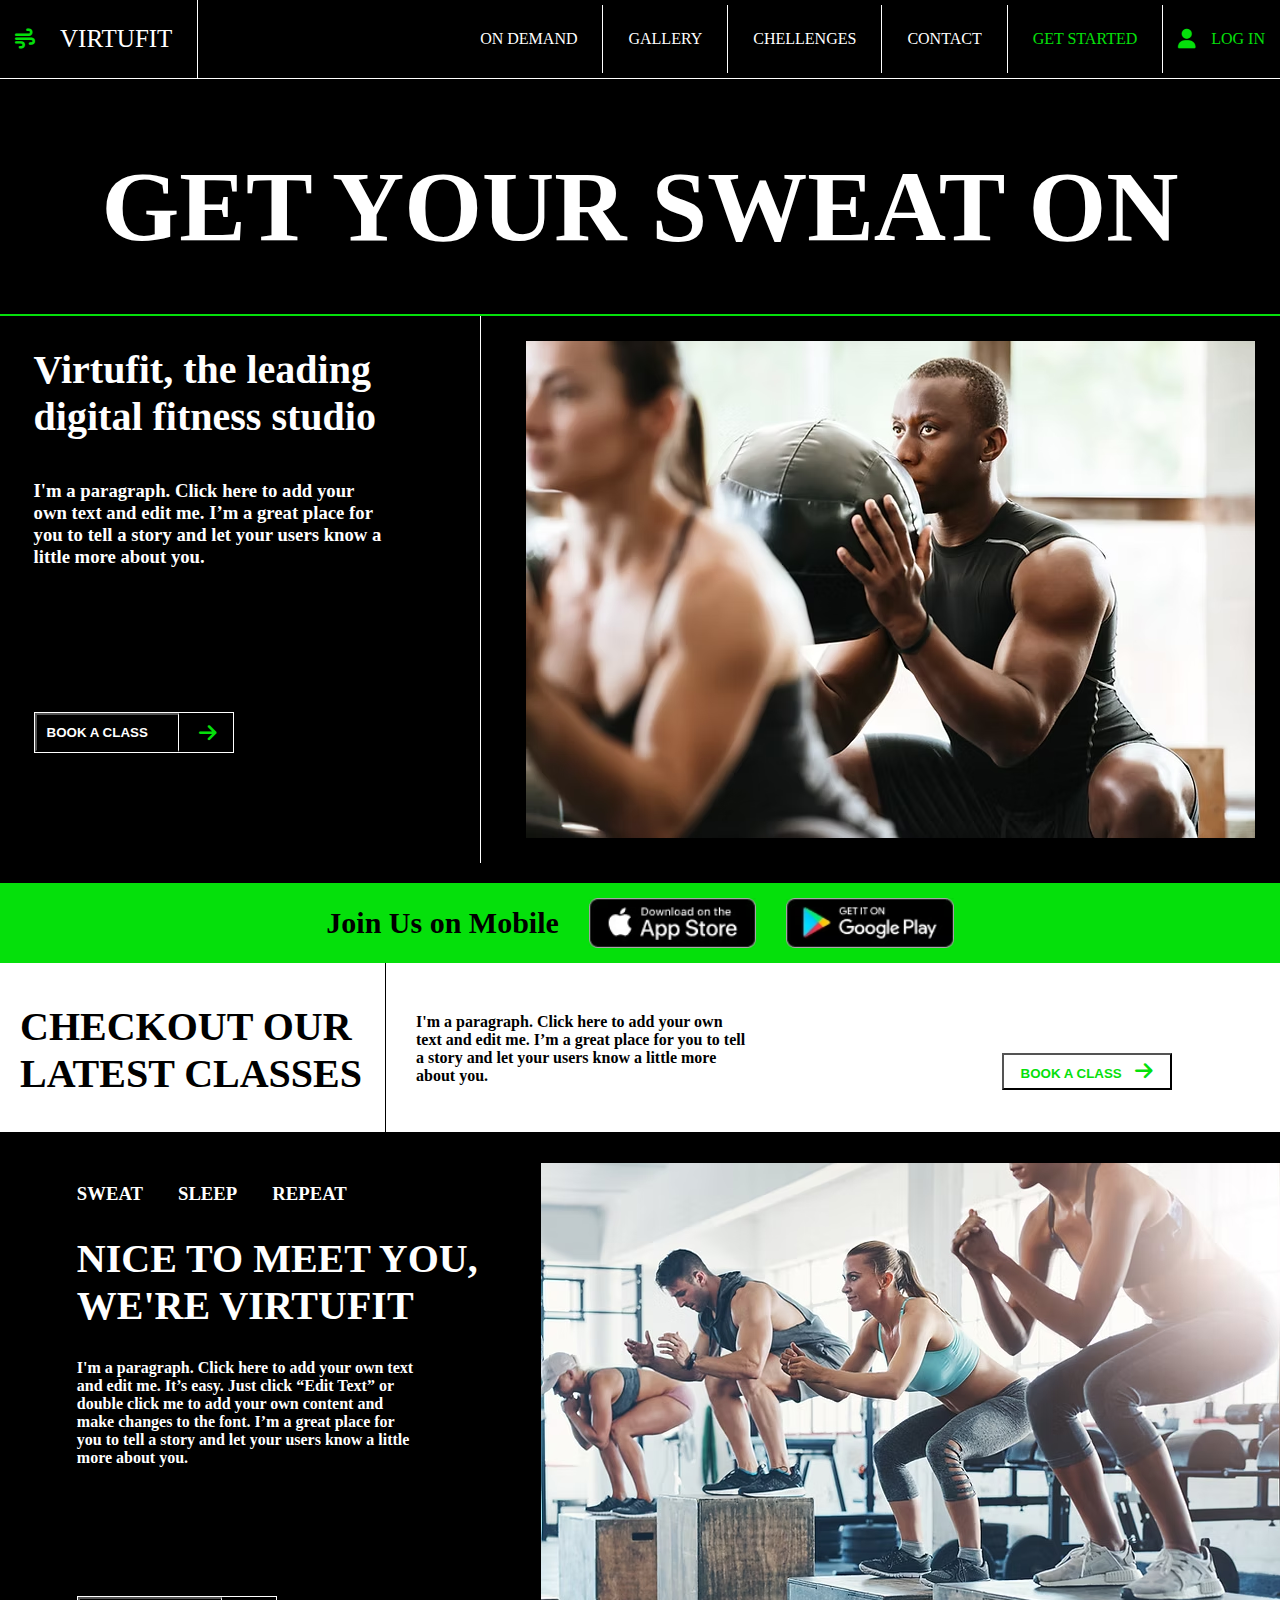
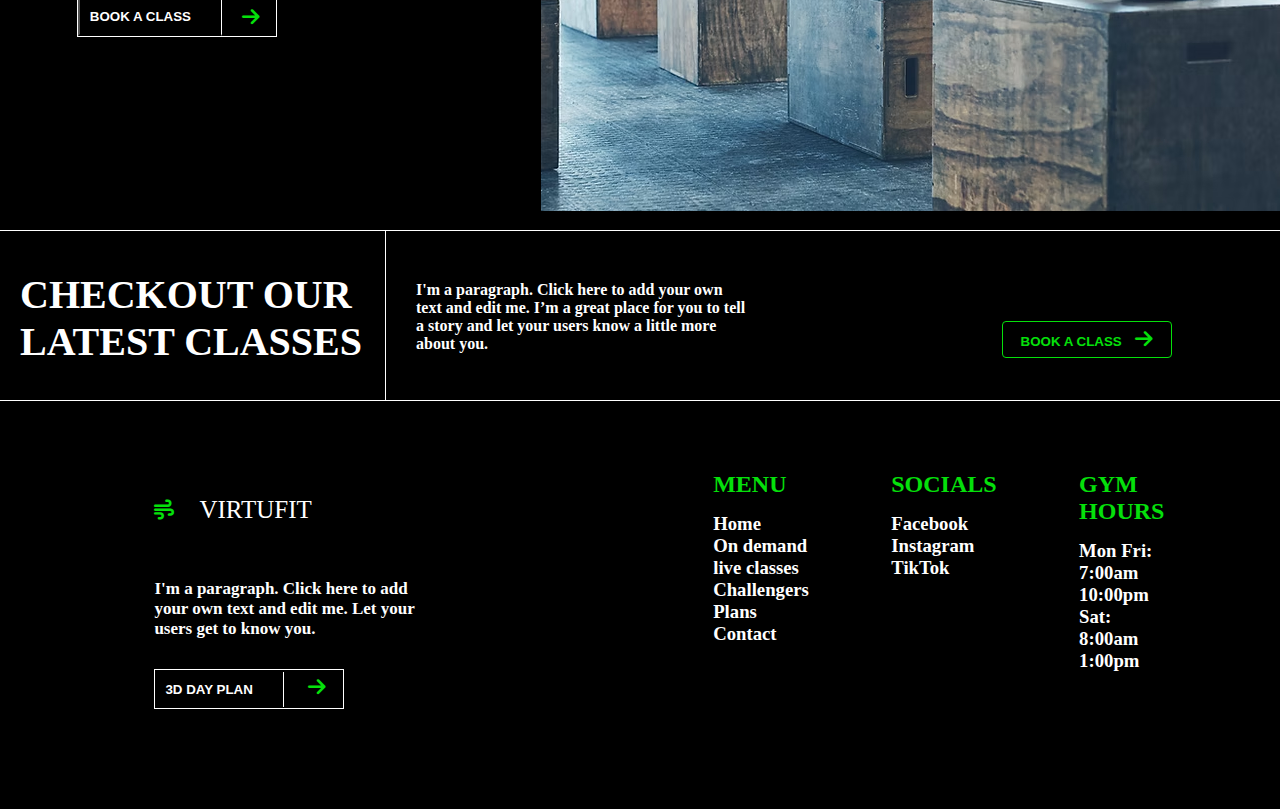
<file: index.html>
<!DOCTYPE html>
<html lang="en">
<head>
    <meta charset="UTF-8">
    <meta name="viewport" content="width=device-width, initial-scale=1.0">
    <title>Document</title>
    <link rel="stylesheet" href="./style.css">
    <link rel="stylesheet" href="https://cdnjs.cloudflare.com/ajax/libs/font-awesome/6.7.2/css/all.min.css">
    <link rel="stylesheet" href="./responsive.css">
</head>
<body>
    <header>
        <nav>
            <ul>
                <i class="fa-solid fa-wind"></i>
                <li><a href="" style="font-size: 25px;">VIRTUFIT</a></li>
            </ul>

            <div style="display: flex; flex-wrap: wrap;" id="uld">
                <ul id="ul">
                    <li><a href="">ON DEMAND</a></li>
                    <li><a href="./galery.html">GALLERY</a></li>
                    <li><a href="./challenges.html">CHELLENGES</a></li>
                </ul>
                <ul>
                    <li><a href="./contact.html">CONTACT</a></li>
                    <li><a href="./getstarted.html" style="color: #05E00B;" id="hv" >GET STARTED</a></li>
                    <div class="navd">
                        <i class="fa-solid fa-user"></i>
                        <a href="./newlogin.html" style="color: #05E00B;" id="hv">LOG IN</a>
                    </div>
                </ul>
             </div>
        </nav>
    </header>


    <header class="header-abc123">
        <div class="barlogo">
            <i class="fa-solid fa-wind"></i>
            <li><a href="" style="font-size: 25px;">VIRTUFIT</a></li>
        </div>

        <div class="burger-icon-xyz456" onclick="toggleNav()">
            <div class="burger-line-111"></div>
            <div class="burger-line-222"></div>
            <div class="burger-line-333"></div>
        </div>
        <nav id="nav-menu" class="nav-container-789">
            <ul class="nav-items-456">
                <li class="nav-element-321"><a href="./index.html">ON DEMAND</a></li>
                <li class="nav-element-654"><a href="./galery.html">GALLERY</a></li>
                <li class="nav-element-987"><a href="./challenges.html">CHELLENGES</a></li>
                <li class="nav-element-123"><a href="./contact.html">CONTACT</a></li>
                <li class="nav-element-852"><a href="./getstarted.html">GET STARTED</a></li>
                <li class="nav-element-852"><a href="./newlogin.html">LOG IN</a></li>
            </ul>
        </nav>
    </header>
    <h1 class="h1">GET YOUR SWEAT ON </h1>

    <section class="sec1">
        <div class="sec1d">
            <h2 class="sec1h2">              
                 Virtufit, the leading digital fitness studio
            </h2>
            <h3 class="sec1h3">
                I'm a paragraph. Click here to add your own text and edit me. I’m a great place for you to tell a story and let your users know a little more about you.
            </h3>

          <div class="btdiv" id="bth">
            <button class="bt">
                BOOK A CLASS
            </button>
            <i class="fa-solid fa-arrow-right"></i>
          </div>

        </div>
           <img src="./img/c837a6_84bb754817f54848a017b3ba91100462~mv2.avif" alt="" class="sec1img">
        <div>
     </div>
     
    </section>
   
     <div class="ragac">
        <h4 style="color: black; font-size: 30px;" class="mm">
            Join Us on Mobile
        </h4>
        <img src="./img/apple.avif" alt="photo" class="app">
        <img src="./img/Google.avif" alt="photo" class="app">
    </div>

    <section class="sec2">
        <div class="h3div">
            <h3 class="sec2h3">
                
                CHECKOUT OUR
                LATEST CLASSES

            </h3>
        </div>
    
        <h4 class="sec2h4">
            I'm a paragraph. Click here to add your own text and edit me. I’m a great place for you to tell a story and let your users know a little more about you.

        </h4>

        <div class="btdiv2">
            <button class="bt2">
                BOOK A CLASS
                <i class="fa-solid fa-arrow-right" id="itag" id></i>
            </button>
        </div>  
    </section> 



    <section class="sec3">
        <div class="sec3d1">

            <div class="s3d1">
                <h3 class="h9">SWEAT</h3>
                <h3 class="h9">SLEEP</h3>
                <div>
                    <h3 class="h9">REPEAT</h3>
                    
                    
                </div>
            </div>

            <h2 class="h8">NICE TO MEET YOU, WE'RE VIRTUFIT</h2>
            <h3 class="h7">I'm a paragraph. Click here to add your own text and edit me. It’s easy. Just click “Edit Text” or double click me to add your own content and make changes to the font. I’m a great place for you to tell a story and let your users know a little more about you.</h3>

            <div class="btdiv" style="margin-left: 0;"   id="bth">
                <button class="bt"> 
                    BOOK A CLASS
                </button>
                <i class="fa-solid fa-arrow-right"></i>
              </div>


        </div>


        <div class="sec3img">
            <img src="./img/c837a6_a94ab8143ba24ec7aab88c7754613521~mv2.avif" alt="photo" style="height: 655px;margin-top: 30px; width: 100%; height: auto;" >
        </div>
        

    </section>  


    <section class="sec2" style="background-color: black; border-bottom: 1px solid white;" >
        <div class="h3div" style="border-right: 1px solid white;" >
            <h3 class="sec2h3" id="wht">
                
                CHECKOUT OUR
                LATEST CLASSES

            </h3>
        </div>
           
        <h4 class="sec2h4" id="wht" >
            I'm a paragraph. Click here to add your own text and edit me. I’m a great place for you to tell a story and let your users know a little more about you.

        </h4>

        <div class="btdiv2" >
            <button class="bt2" style="border: #05E00B 1px solid; border-radius: 4px; background-color: black;" id="gg">
                BOOK A CLASS
                <i class="fa-solid fa-arrow-right" id="itag" id></i>
            </button>
        </div>  
    </section>  




    <footer>
        <div class="footdiv1"> 
            <ul>
                <i class="fa-solid fa-wind"></i>
                <li style="border: none;"><a href="" style="font-size: 25px;">VIRTUFIT</a></li>
            </ul>    

            <h4 style="font-size: 17px;color: white;">I'm a paragraph. Click here to add your own text and edit me. Let your users get to know you.</h4>

            <div  class="mainbt" style=" width: 190px; margin: 0%;">
                <button class="bt" id="btnx">
                    3D DAY PLAN
                </button>
                <i class="fa-solid fa-arrow-right" id="bti"></i>
            </div>
        </div>

        <div class="footdiv2">

            <div>
                <h2 id="f2">MENU</h2>
                <H3 id="f3">Home</H3>
                <H3 id="f3">On demand</H3>
                <H3 id="f3">live classes</H3>
                <H3 id="f3">Challengers</H3>
                <H3 id="f3">Plans</H3>
                <H3 id="f3">Contact</H3>
            </div>

            <div>
                <h2 id="f2">SOCIALS</h2>
                <h3 id="f3">Facebook</h3>
                <h3 id="f3">Instagram</h3>
                <h3 id="f3">TikTok</h3>
            </div>

            <div>
                <h2 id="f2">GYM HOURS</h2>
                <h3 id="f3">Mon Fri: 7:00am  10:00pm</h3>
                <h3 id="f3">Sat: 8:00am  1:00pm</h3>
            </div>

        </div>
    </footer>
    <script src="script.js"></script>

</body>
</html>
</file>
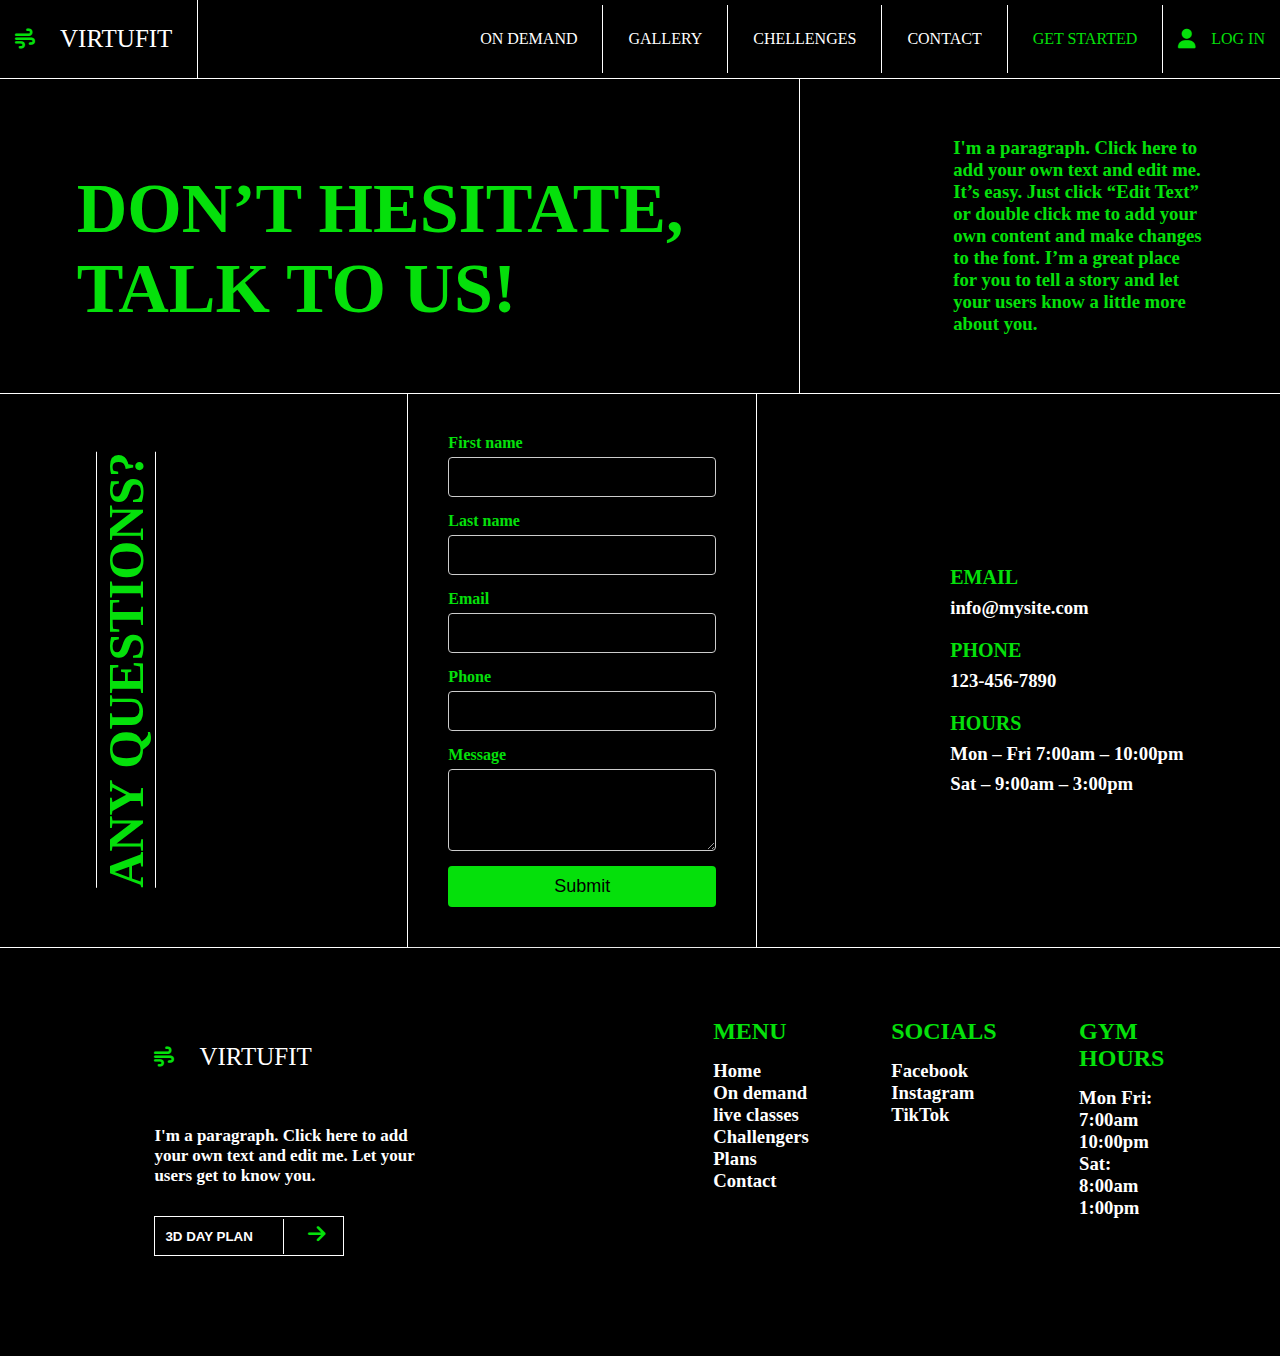
<file: contact.html>
<!DOCTYPE html>
<html lang="en">
<head>
    <meta charset="UTF-8">
    <meta name="viewport" content="width=device-width, initial-scale=1.0">
    <title>Document</title>
    <link rel="stylesheet" href="./style.css">
    <link rel="stylesheet" href="https://cdnjs.cloudflare.com/ajax/libs/font-awesome/6.7.2/css/all.min.css">
    <link rel="stylesheet" href="./responsive.css">
</head>
<body>
    <header>
        <nav>
            <ul>
                <i class="fa-solid fa-wind"></i>
                <li><a href="" style="font-size: 25px;">VIRTUFIT</a></li>
            </ul>

            <div style="display: flex; flex-wrap: wrap;" id="uld">
                <ul id="ul">
                    <li><a href="./index.html">ON DEMAND</a></li>
                    <li><a href="./galery.html">GALLERY</a></li>
                    <li><a href="./challenges.html">CHELLENGES</a></li>
                </ul>
                <ul>
                    <li><a href="./contact.html">CONTACT</a></li>
                    <li><a href="./getstarted.html" style="color: #05E00B;" id="hv" >GET STARTED</a></li>
                    <div class="navd">
                        <i class="fa-solid fa-user"></i>
                        <a href="./newlogin.html" style="color: #05E00B;" id="hv">LOG IN</a>
                    </div>
                </ul>
             </div>
        </nav>
    </header>

    <header class="header-abc123">
        <div class="barlogo">
            <i class="fa-solid fa-wind"></i>
            <li><a href="" style="font-size: 25px;">VIRTUFIT</a></li>
        </div>

        <div class="burger-icon-xyz456" onclick="toggleNav()">
            <div class="burger-line-111"></div>
            <div class="burger-line-222"></div>
            <div class="burger-line-333"></div>
        </div>
        <nav id="nav-menu" class="nav-container-789">
            <ul class="nav-items-456">
                <li class="nav-element-321"><a href="./index.html">ON DEMAND</a></li>
                <li class="nav-element-654"><a href="./galery.html">GALLERY</a></li>
                <li class="nav-element-987"><a href="./challenges.html">CHELLENGES</a></li>
                <li class="nav-element-123"><a href="./contact.html">CONTACT</a></li>
                <li class="nav-element-852"><a href="./getstarted.html">GET STARTED</a></li>
                <li class="nav-element-852"><a href="./newlogin.html">LOG IN</a></li>
            </ul>
        </nav>
    </header>


    <section class="contsec1">
        <h1 class="conth1">
            DON’T HESITATE, <br> TALK TO US!
        </h1>

        <h3 class="contp">
            I'm a paragraph. Click here to add your own text and edit me. It’s easy. Just click “Edit Text” or double click me to add your own content and make changes to the font. I’m a great place for you to tell a story and let your users know a little more about you.</h3>
    </section>




    <section class="seccont">

        <div class="vertical-text">
            <h1 >ANY QUESTIONS?</h1>
        </div>

        <div class="form-cont">
            <form action="#" method="POST">
                <label for="first-name">First name</label>
                <input type="text" id="first-name" name="first-name" required>

                <label for="last-name">Last name</label>
                <input type="text" id="last-name" name="last-name" required>

                <label for="email">Email</label>
                <input type="email" id="email" name="email" required>

                <label for="phone">Phone</label>
                <input type="tel" id="phone" name="phone" required>

                <label for="message">Message</label>
                <textarea id="message" name="message" rows="4" required></textarea>

                <button type="submit" id="conbt">Submit</button>
            </form>
        </div>



        <div class="cont2">
            <h2 class="davigale">EMAIL</h2>
            <h3 class="klasi">info@mysite.com</h3>

            <h2 class="davigale">PHONE</h2>
            <h3 class="klasi">123-456-7890</h3>

            <h2 class="davigale">HOURS</h2>
            <h3 class="klasi">Mon – Fri 7:00am – 10:00pm</h3>
            <h3 class="klasi">Sat – 9:00am – 3:00pm </h3>

        </div>
    </section>




    <footer>
        <div class="footdiv1"> 
            <ul>
                <i class="fa-solid fa-wind"></i>
                <li style="border: none;"><a href="" style="font-size: 25px;">VIRTUFIT</a></li>
            </ul>    

            <h4 style="font-size: 17px;color: white;">I'm a paragraph. Click here to add your own text and edit me. Let your users get to know you.</h4>

            <div  class="mainbt" style=" width: 190px; margin: 0%;" >
                <button class="bt" id="btnx">
                    3D DAY PLAN
                </button>
                <i class="fa-solid fa-arrow-right" id="bti"></i>
            </div>
        </div>

        <div class="footdiv2">

            <div>
                <h2 id="f2">MENU</h2>
                <H3 id="f3">Home</H3>
                <H3 id="f3">On demand</H3>
                <H3 id="f3">live classes</H3>
                <H3 id="f3">Challengers</H3>
                <H3 id="f3">Plans</H3>
                <H3 id="f3">Contact</H3>
            </div>

            <div>
                <h2 id="f2">SOCIALS</h2>
                <h3 id="f3">Facebook</h3>
                <h3 id="f3">Instagram</h3>
                <h3 id="f3">TikTok</h3>
            </div>

            <div>
                <h2 id="f2">GYM HOURS</h2>
                <h3 id="f3">Mon Fri: 7:00am  10:00pm</h3>
                <h3 id="f3">Sat: 8:00am  1:00pm</h3>
            </div>

        </div>
    </footer>
    <script src="script.js"></script>


</body>
</file>
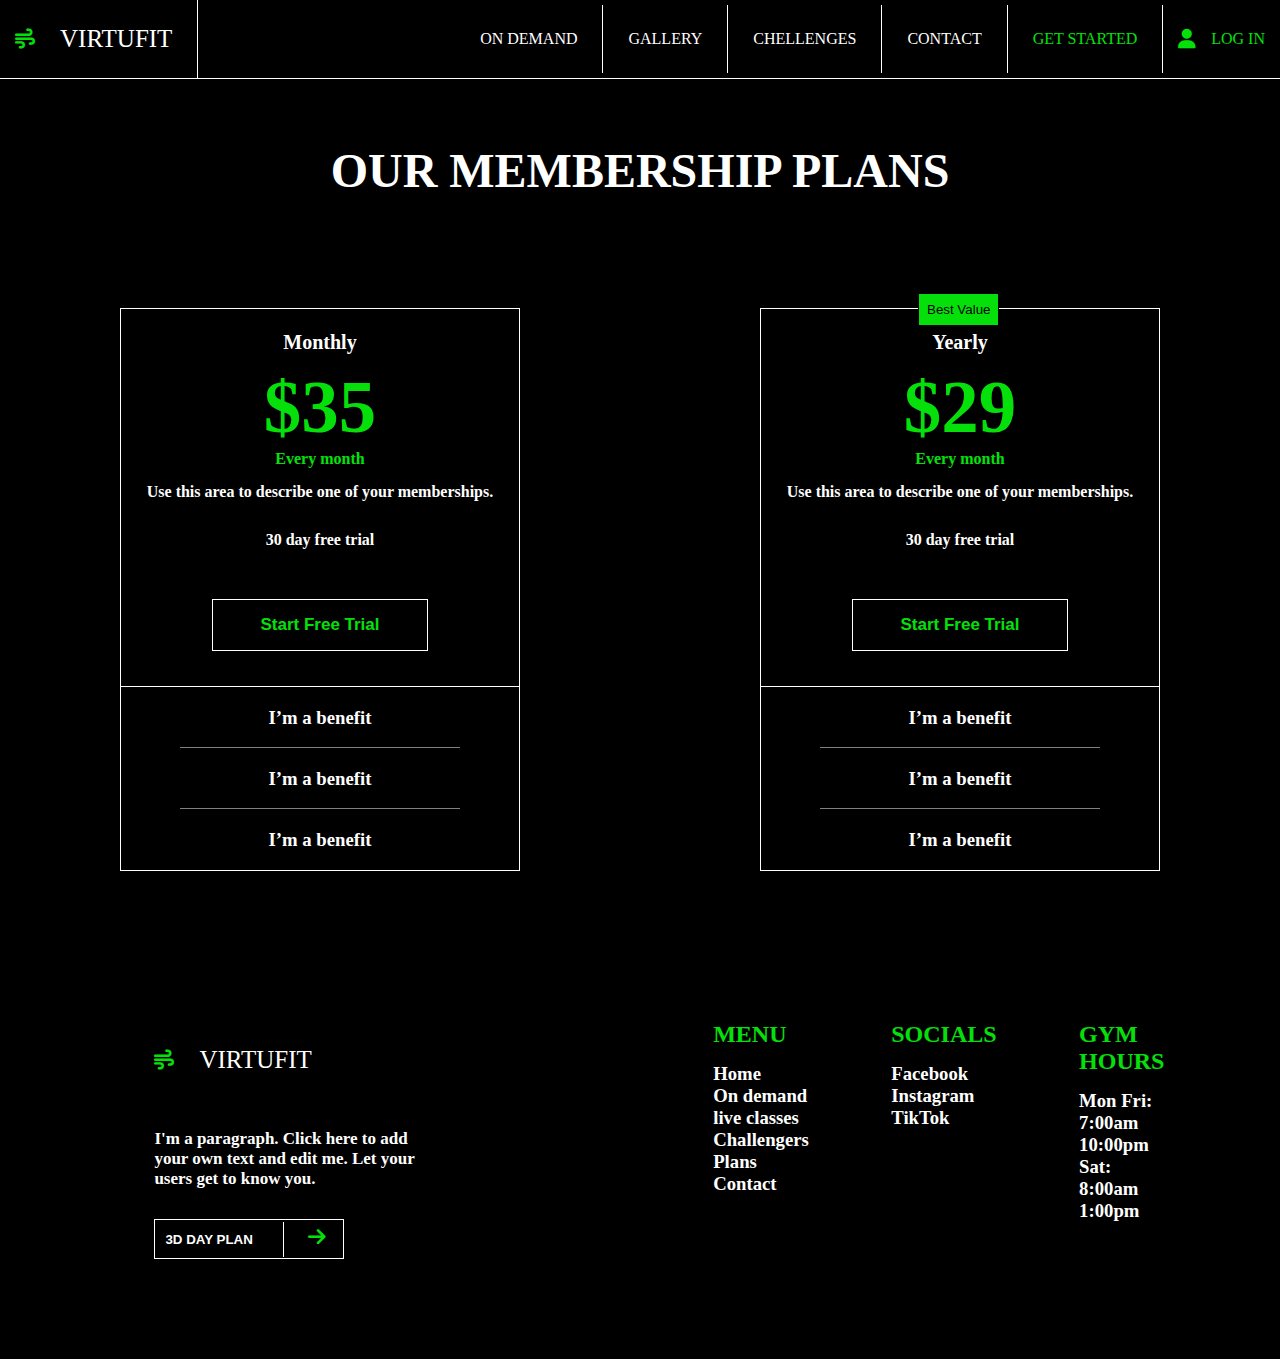
<file: getstarted.html>
<!DOCTYPE html>
<html lang="en">
<head>
    <meta charset="UTF-8">
    <meta name="viewport" content="width=device-width, initial-scale=1.0">
    <title>Document</title>
    <link rel="stylesheet" href="./style.css">
    <link rel="stylesheet" href="https://cdnjs.cloudflare.com/ajax/libs/font-awesome/6.7.2/css/all.min.css">
    <link rel="stylesheet" href="./responsive.css">
</head>
<body>
    <header>
        <nav>
            <ul>
                <i class="fa-solid fa-wind"></i>
                <li><a href="" style="font-size: 25px;">VIRTUFIT</a></li>
            </ul>

            <div style="display: flex; flex-wrap: wrap;" id="uld">
                <ul id="ul">
                    <li><a href="./index.html">ON DEMAND</a></li>
                    <li><a href="./galery.html">GALLERY</a></li>
                    <li><a href="./challenges.html">CHELLENGES</a></li>
                </ul>
                <ul>
                    <li><a href="./contact.html">CONTACT</a></li>
                    <li><a href="./getstarted.html" style="color: #05E00B;" id="hv" >GET STARTED</a></li>
                    <div class="navd">
                        <i class="fa-solid fa-user"></i>
                        <a href="./newlogin.html" style="color: #05E00B;" id="hv">LOG IN</a>
                    </div>
                </ul>
             </div>
        </nav>
    </header>

    <header class="header-abc123">
        <div class="barlogo">
            <i class="fa-solid fa-wind"></i>
            <li><a href="" style="font-size: 25px;">VIRTUFIT</a></li>
        </div>

        <div class="burger-icon-xyz456" onclick="toggleNav()">
            <div class="burger-line-111"></div>
            <div class="burger-line-222"></div>
            <div class="burger-line-333"></div>
        </div>
        <nav id="nav-menu" class="nav-container-789">
            <ul class="nav-items-456">
                <li class="nav-element-321"><a href="./index.html">ON DEMAND</a></li>
                <li class="nav-element-654"><a href="./galery.html">GALLERY</a></li>
                <li class="nav-element-987"><a href="./challenges.html">CHELLENGES</a></li>
                <li class="nav-element-123"><a href="./contact.html">CONTACT</a></li>
                <li class="nav-element-852"><a href="./getstarted.html">GET STARTED</a></li>
                <li class="nav-element-852"><a href="./newlogin.html">LOG IN</a></li>
            </ul>
        </nav>
    </header>

    <section>

        <h1 class="center">OUR MEMBERSHIP PLANS</h1>

        <div class="boxses" >
            <div class="box1" style="margin-bottom: 50px;">
                <h2 class="bx2">Monthly</h2>
                <h2 id="numb">$35</h2>
                <h4 class="sml">Every month
                </h4>
                <h4 class="ttl">Use this area to describe one of your memberships.</h4>
                <h4 class="ttl" style="margin-top: 30px;">30 day free trial</h4>
                <button class="boxbt" >Start Free Trial</button>
                <div class="halfbox">
                    <h3 class="hal3">I’m a benefit</h3>
                    <div id="line"></div>
                    <h3 class="hal3">I’m a benefit</h3>
                    <div id="line"></div>
                    <h3 class="hal3" style="margin-bottom: 19px;">I’m a benefit</h3>
                </div>
            </div>

           <div >
            <button id="abs">Best Value</button>
            
            <div class="box1" id="rel">              
                <h2 class="bx2">Yearly</h2>
                <h2 id="numb">$29</h2>
                <h4 class="sml">Every month
                </h4>
                <h4 class="ttl">Use this area to describe one of your memberships.</h4>
                <h4 class="ttl" style="margin-top: 30px;">30 day free trial</h4>
                <button class="boxbt" >Start Free Trial</button>
                <div class="halfbox">
                    <h3 class="hal3">I’m a benefit</h3>
                    <div id="line"></div>
                    <h3 class="hal3">I’m a benefit</h3>
                    <div id="line"></div>
                    <h3 class="hal3" style="margin-bottom: 19px;">I’m a benefit</h3>
                </div>
            </div>
           </div>
        </div>


        <footer>
            <div class="footdiv1"> 
                <ul>
                    <i class="fa-solid fa-wind"></i>
                    <li style="border: none;"><a href="" style="font-size: 25px;">VIRTUFIT</a></li>
                </ul>    
    
                <h4 style="font-size: 17px;color: white;">I'm a paragraph. Click here to add your own text and edit me. Let your users get to know you.</h4>
    
                <div  class="mainbt" style=" width: 190px; margin: 0%;" >
                    <button class="bt" id="btnx">
                        3D DAY PLAN
                    </button>
                    <i class="fa-solid fa-arrow-right" id="bti"></i>
                </div>
            </div>
    
            <div class="footdiv2">
    
                <div>
                    <h2 id="f2">MENU</h2>
                    <H3 id="f3">Home</H3>
                    <H3 id="f3">On demand</H3>
                    <H3 id="f3">live classes</H3>
                    <H3 id="f3">Challengers</H3>
                    <H3 id="f3">Plans</H3>
                    <H3 id="f3">Contact</H3>
                </div>
    
                <div>
                    <h2 id="f2">SOCIALS</h2>
                    <h3 id="f3">Facebook</h3>
                    <h3 id="f3">Instagram</h3>
                    <h3 id="f3">TikTok</h3>
                </div>
    
                <div>
                    <h2 id="f2">GYM HOURS</h2>
                    <h3 id="f3">Mon Fri: 7:00am  10:00pm</h3>
                    <h3 id="f3">Sat: 8:00am  1:00pm</h3>
                </div>
    
            </div>
        </footer>
        <script src="script.js"></script>



    </section>
</file>
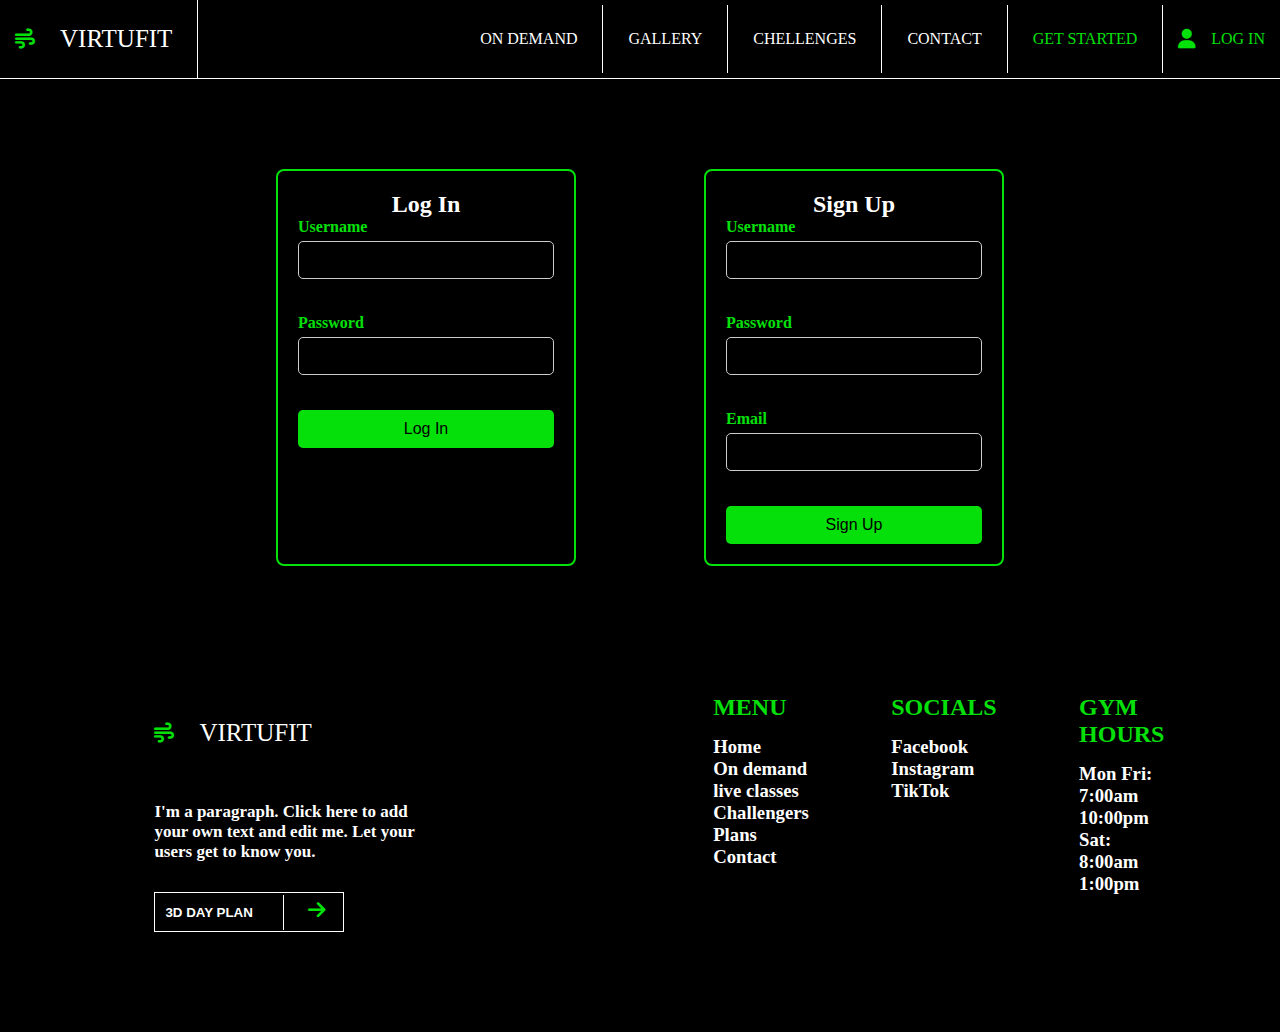
<file: newlogin.html>
<!DOCTYPE html>
<html lang="en">
<head>
    <meta charset="UTF-8">
    <meta name="viewport" content="width=device-width, initial-scale=1.0">
    <title>Document</title>
    <link rel="stylesheet" href="./style.css">
    <link rel="stylesheet" href="https://cdnjs.cloudflare.com/ajax/libs/font-awesome/6.7.2/css/all.min.css">
    <link rel="stylesheet" href="./responsive.css">
</head>
<body>
    <header>
        <nav>
            <ul>
                <i class="fa-solid fa-wind"></i>
                <li><a href="" style="font-size: 25px;">VIRTUFIT</a></li>
            </ul>

            <div style="display: flex; flex-wrap: wrap;" id="uld">
                <ul id="ul">
                    <li><a href="./index.html">ON DEMAND</a></li>
                    <li><a href="./galery.html">GALLERY</a></li>
                    <li><a href="./challenges.html">CHELLENGES</a></li>
                </ul>
                <ul>
                    <li><a href="./contact.html">CONTACT</a></li>
                    <li><a href="./getstarted.html" style="color: #05E00B;" id="hv" >GET STARTED</a></li>
                    <div class="navd">
                        <i class="fa-solid fa-user"></i>
                        <a href="./newlogin.html" style="color: #05E00B;" id="hv">LOG IN</a>
                    </div>
                </ul>
             </div>
        </nav>
    </header>



    <header class="header-abc123">
        <div class="barlogo">
            <i class="fa-solid fa-wind"></i>
            <li><a href="" style="font-size: 25px;">VIRTUFIT</a></li>
        </div>

        <div class="burger-icon-xyz456" onclick="toggleNav()">
            <div class="burger-line-111"></div>
            <div class="burger-line-222"></div>
            <div class="burger-line-333"></div>
        </div>
        <nav id="nav-menu" class="nav-container-789">
            <ul class="nav-items-456">
                <li class="nav-element-321"><a href="./index.html">ON DEMAND</a></li>
                <li class="nav-element-654"><a href="./galery.html">GALLERY</a></li>
                <li class="nav-element-987"><a href="./challenges.html">CHELLENGES</a></li>
                <li class="nav-element-123"><a href="./contact.html">CONTACT</a></li>
                <li class="nav-element-852"><a href="./getstarted.html">GET STARTED</a></li>
                <li class="nav-element-852"><a href="./newlogin.html">LOG IN</a></li>
            </ul>
        </nav>
    </header>




    <div class="container">
        
        <div class="form-container login">
            <h2 id="h22">Log In</h2>
            <form action="#" method="POST">
                <div class="input-group">
                    <label for="username">Username</label>
                    <input type="text" id="username" name="username" required>
                </div>
                <div class="input-group">
                    <label for="password">Password</label>
                    <input type="password" id="password" name="password" required>
                </div>
                <button type="submit" class="btn">Log In</button>
            </form>
        </div>

        <div class="form-container signup">
            <h2>Sign Up</h2>
            <form action="#" method="POST">
                <div class="input-group">
                    <label for="new-username">Username</label>
                    <input type="text" id="new-username" name="new-username" required>
                </div>
                <div class="input-group">
                    <label for="new-password">Password</label>
                    <input type="password" id="new-password" name="new-password" required>
                </div>
                <div class="input-group">
                    <label for="email">Email</label>
                    <input type="email" id="email" name="email" required>
                </div>
                <button type="submit" class="btn">Sign Up</button>
            </form>
        </div>
    </div>











    <footer>
        <div class="footdiv1"> 
            <ul>
                <i class="fa-solid fa-wind"></i>
                <li style="border: none;"><a href="" style="font-size: 25px;">VIRTUFIT</a></li>
            </ul>    

            <h4 style="font-size: 17px;color: white;">I'm a paragraph. Click here to add your own text and edit me. Let your users get to know you.</h4>

            <div  class="mainbt" style=" width: 190px; margin: 0%;" >
                <button class="bt" id="btnx">
                    3D DAY PLAN
                </button>
                <i class="fa-solid fa-arrow-right" id="bti"></i>
            </div>
        </div>

        <div class="footdiv2">

            <div>
                <h2 id="f2">MENU</h2>
                <H3 id="f3">Home</H3>
                <H3 id="f3">On demand</H3>
                <H3 id="f3">live classes</H3>
                <H3 id="f3">Challengers</H3>
                <H3 id="f3">Plans</H3>
                <H3 id="f3">Contact</H3>
            </div>

            <div>
                <h2 id="f2">SOCIALS</h2>
                <h3 id="f3">Facebook</h3>
                <h3 id="f3">Instagram</h3>
                <h3 id="f3">TikTok</h3>
            </div>

            <div>
                <h2 id="f2">GYM HOURS</h2>
                <h3 id="f3">Mon Fri: 7:00am  10:00pm</h3>
                <h3 id="f3">Sat: 8:00am  1:00pm</h3>
            </div>

        </div>
    </footer>





    <script src="script.js"></script>


</body>
</file>
<file: style.css>
*{
    padding: 0%;
    margin: 0%;
    box-sizing: border-box;
}
/*  #05E00B */
i{
    color:  #05E00B;
    font-size: 20px;
}
li{
    list-style: none;
    padding: 25px;
    border-right: 1px solid white;
    height: 100%;
    flex-wrap: wrap;
  
    

}
a{
    text-decoration: none;
    color: white;
    
   
}
ul{
    display: flex;
    align-items: center;
    margin: 0 ;
    padding: 0%;
    
}
nav{
    background-color: black;
    display: flex;
    justify-content: space-between;
    align-items: center;
    padding-left: 15px;
    padding-right: 15px;
    border-bottom: 1px solid white;
    
    
}
.navd{
    display: flex;
    gap: 15px;
    align-items: center;
    margin-left: 15px;
    
}

#burger{
    display: none;

}


a:hover{
    color: #05E00B;
}
#hv:hover{
    color: white;
}

.h1{
    text-align: center;
    color: white;
    margin-top: 70px;
    font-size: 100px;
    padding-bottom: 50px;
    border-bottom: 2px solid #05E00B;
}
.h1:hover{
    color: #05E00B;
}


body{
    background-color: black;
}


/*  sec 1 */



.sec1img{
    max-width: 800px;
    width: 100%;
    
}
.sec1{
    display: flex;
    justify-content: space-around;
    
   
    
}
.sec1d{
    max-width: 500px;
    width: 100%;
    border-right: 1px solid white;
    padding-top: 30px;
    margin-right: 20px;
    
    
    
    
}
.sec1h2{
    color: white;
    font-size: 40px;
    width: 350px;
    margin-left: 7%;
}
.sec1h3{
    color: white;
    width: 350px;
    margin-left: 7%;
    margin-top: 40px;
}

.btdiv{
    margin-left: 7%;
    margin-top: 30%;
    background-color: black;
    border: 1px solid white;
    width: 200px;
    align-items: center;
    display: flex;
}
.bt{
    color: white;
    padding: 10px;
    background-color: black;
    margin-right: 20px;
    border-right: solid 1px white;
    padding-right: 30px;
    font-weight: bold;
}
.bt:hover{
    background-color: #05E00B;
    color: black;
    font-weight: bold;
}
.sec1img{
    padding: 25px;
    width: 70%;
    height: 70%;
}

.ragac{
    width: 100%;
    height: 80px;
    display: flex;
    gap: 30px;
    align-items: center;
    justify-content: center;
    background-color: #05E00B;
    margin-top: 20px;
    flex-wrap: wrap;
}
.app{
    height: 50px;
}

/* sec 2 */

.sec2{
    display: flex;
   
    background-color: white;
    height: 170px;
    
    border-bottom: 1px solid black;
    
}

.sec2h3{
    font-size: 40px;
    width: 350px;
    margin-left: 20px;
    margin-right: 15px;
    

}
.h3div{
    border-right: 1px solid black;
    height: 100%;
   
    padding-top: 40px;

}



.sec2h4{
    width: 330px;
    padding-top: 50px;
    margin-left: 30px;

}


.btdiv2{
    margin-left: 20%;  
    margin-top: 7%;
    align-items: center;
    
   
}

.bt2{   
    color:#05E00B;    
    background-color: white;
    height: 37px;  
    font-weight: bold;
    width: 170px;  
    align-items: center;
    margin-right: 20px;
    
}

.bt2:hover{
    background-color: black;
}
#itag{
   padding-left: 10px;
   color: #05E00B;  
}


/*                       sec 3 */

.sec3{
    display: flex;
    justify-content: space-between;
    border-bottom: 1px solid white;
    padding-bottom: 15px;
    flex-wrap: wrap;
    

}
.sec3d1{
    margin-left: 6%;

}

.s3d1{
    display: flex;
    gap: 35px;
    margin-top: 50px;
    font-weight: bold;
    
}
.h9{
    color: white;
}
.h8{
    color: white;
    margin-top: 30px;    
    font-size: 40px;
    width: 430px;
    font-weight: bold;
}
.h7{
    color: white;
    font-size: 16px;
    width: 340px;
    margin-top: 30px;
}

#wht{
    color: white;
}
.mainbt{
   
    border: white solid 1px;
    height: 40px;
    margin-top: 7%;
    margin-left: 19%;
    
   
    

}
#btnx{
    border: none;
    align-items: center;
    border-right: 1px solid white;
}

#bti{
    padding-top: 7px;
    padding-right: 17px;
}
.sec3img{
    max-width: 750px;
}
/*                  sec4 */


/*              footer */
footer{
    
    justify-content: space-around;
    display: flex;
    margin-top: 70px;
    margin-bottom: 100px;
}

.footdiv1{
    width: 270px;
    display: flex;
    flex-direction: column;
    gap: 30px;

}

.footdiv2{
    display: flex;
    gap: 20%;
    
}

#f2{
    color: #05E00B;
    margin-bottom: 15px;
}

#f3{
    color: white;
}


/*            gridarea */

.gridsec{
   padding: 20px;
   display: flex;
   align-items: center;
   flex-wrap: wrap;
   justify-content: center;
   gap: 15px;
}
#img{
    max-width: 100%;
    max-height: 100vh;
    vertical-align: middle;
    border:#05E00B 1px solid;
}



/*               chelengers */
.cardsec{
    justify-content: center;
    display: flex;
    flex-direction: column;
   
    align-items: center;
    gap: 70px;
}

.card{
    display: flex;
    border: 1px solid #05E00B;
    height: auto;
 
    
}
.cardh2{
    color: white;
    text-align: center;
    margin-bottom: 5px;

}
#rev{
    display: flex;
    flex-direction: row-reverse;
}
#p1{
    max-width: 400px;
    width: 100%;
}

.carddiv2{
    text-align: center;
    display: flex;
    flex-direction: column;
    
    justify-content: center;
    align-items: center;
    width: 400px;
   
    
}
.cardh3{
    color: white;
    text-align: center;
    margin-top: 5px;
}
.cardbt{
    padding: 15px;
    border-radius: 5px;
    margin-top: 15px;
    color: white;
    background-color: black;
    border: #05E00B 1px solid;
    font-weight: bold;
}

.cardbt:hover{
    background-color: #05E00B;
    color: black;
    border: 1px solid white;
    border-radius: 5px;
    font-weight: bold;
}


/*                           get started */

.center{
    color: white;
    text-align: center;
    margin-top: 5%;
    font-size: 48px;
    font-weight: bold;
}

.box1{
    margin-top: 20px;
    border: 1px solid white;
    text-align: center;
    width: 400px;
}

.bx2{
    color: white;
    margin-top: 22px;
    font-size: 20px;
}
#numb{
    color: #05E00B;
    font-size: 75px;
    margin-top: 10px;
}
.sml{
    color: #05E00B;
    font-size: 16px;
    font-weight: bold;
}
.ttl{
    color: white;
    margin-top: 15px;
    font-weight: bold;
}

.boxbt{
    margin-top: 50px;
    padding: 15px 47px 15px 47px;
    color: #05E00B;
    background-color: black;
    font-size: 17px;
    font-weight: bold;
    border: 1px solid white;
    margin-bottom: 35px;
}

.halfbox{
    border-top: 1px solid white;
    align-items: center;
    text-align: center;
    display: flex;
    flex-direction: column;
}
.hal3{
    color: white;
    margin-top: 20px;
    font-weight: bold;
}

#line{
    border-top: 1px solid grey;
    margin-top: 18px;
    width: 280px;
    
}

.boxses{
    display: flex;
    justify-content: space-around;
    flex-wrap: wrap;
    margin-top: 7%;
    margin-bottom: 100px;
}

#rel{
    position: relative;
}

#abs{
    padding: 8px;
    background-color:#05E00B ;
    color: black;
    border: 1px solid black;
    position: absolute;
    display: flex;
    margin-left: 158px;
    z-index: 2;
    margin-top: 5px;
}



/*              contacttt */


.contsec1{
    display: flex;
    justify-content: space-around;
    align-items: center;
    border-bottom: 1px solid white;
    flex-wrap: wrap;
    
}

.conth1{
    color: #05E00B;
    font-size: 70px;
    border-right: 1px solid white;
   height: 100%;
   padding-bottom: 5%;
   padding-top: 7%;
   padding-right: 9%;

    
}

.contp{
    color: #05E00B;
    max-width: 250px;
}




.form-cont {
    
    padding: 40px;
    
    box-shadow: 0 4px 6px rgba(0, 0, 0, 0.1);
    width: 100%;
    max-width: 350px;
    border-left: 1px solid white;
    border-right: 1px solid white;
    
    
    
}

form {
    display: flex;
    flex-direction: column;
}

label {
    margin-bottom: 5px;
    font-weight: bold;
    color:#05E00B;
}

input, textarea {
    padding: 10px;
    margin-bottom: 15px;
    border: 1px solid #ccc;
    border-radius: 4px;
    background-color: black;
    color: #05E00B;
}

input[type="text"], input[type="email"], input[type="tel"] {
    font-size: 16px;
    background-color: black;
}

textarea {
    resize: vertical;
    color: #05E00B;
}

#conbt{
    padding: 10px;
    background-color:#05E00B;
    color: black;
    border: none;
    border-radius: 4px;
    cursor: pointer;
    font-size: 18px;
}

#conbt:hover {
    background-color: black;
    color: #05E00B;
}

.seccont{
    align-items: center;

}

/*        vertikal */

.vertical-text h1 {
    writing-mode: vertical-rl;
    transform: rotate(180deg); 
    color: #05E00B;
    font-size: 50px;
    border-right: 1px solid white;
    border-left: 1px solid white;
    
}

.davigale{
    color: #05E00B;
    margin-top: 20px;
    font-size: 20px;
}
.klasi{
    color: white;
    margin-top: 8px;
}
.seccont{
    display: flex;
    justify-content: space-around;
    align-items: center;
    border-bottom: 1px solid white;
    flex-wrap: wrap;
    
}


/*                      log in */

.container {
    display: flex;
    justify-content: center;
    gap: 10%;
    margin-top: 7%;
    margin-bottom: 10%;
    flex-wrap: wrap;

}


.form-container {
    background-color:black;
    padding: 20px;
    border-radius: 8px;
    box-shadow: 0 4px 8px rgba(0, 0, 0, 0.1);
    width: 300px;
}


#h22 {
    text-align: center;
    color: white ;
}


.input-group {
    margin-bottom: 20px;
}

.input-group label {
    display: block;
    font-weight: bold;
    color:#05E00B;
    margin-bottom: 5px;
}

.input-group input {
    width: 100%;
    padding: 10px;
    font-size: 14px;
    border: 1px solid #ccc;
    border-radius: 5px;
}

/* Buttons */
.btn {
    background-color:#05E00B; 
    color: black;
    border: none;
    padding: 10px 20px;
    font-size: 16px;
    cursor: pointer;
    width: 100%;
    border-radius: 5px;
    transition: background-color 0.3s ease;
}

.btn:hover {
    background-color: black;
    color:#05E00B;
}


.login {
    border: 2px solid  #05E00B; 
}

.login h2 {
    color: #05E00B; 
}


.signup {
    border: 2px solid #05E00B; 
}

.signup h2 {
    color: white;
    text-align: center; 
}
/*                                      ნავიგაციააა  chemiiiii*/



/* სტილები header-ისთვის */
.barlogo{
    align-items: center;
    display: flex;
}


.header-abc123 {
    display: flex;
    justify-content: space-around;
    align-items: center;
    padding: 10px 20px;
    background-color: black;
    color: white;
    display: none;

}


.burger-icon-xyz456 {
    display: flex;
    flex-direction: column;
    justify-content: space-between;
    width: 30px;
    height: 20px;
    cursor: pointer;
    
}

.burger-line-111,
.burger-line-222,
.burger-line-333 {
    height: 3px;
    background-color:#05E00B;
    width: 100%;
}


.nav-container-789 {
    display: none;
    position: absolute;
    top: 60px;
    left: 0;
    width: 100%;
    background-color: black;
    z-index: 10;
}


.nav-items-456 {
    list-style: none;
    margin: 0;
    padding: 0;
    display: flex;
    flex-direction: column;
}
.nav-element-321{
    margin-top: 30px;
}
.nav-element-321,
.nav-element-654,
.nav-element-987,
.nav-element-123,
.nav-element-852 {
    padding: 15px;
    text-align: center;
   
    
    
}
.nav-element-852{
    margin-bottom: 20px;
}

.nav-element-321 a,
.nav-element-654 a,
.nav-element-987 a,
.nav-element-123 a,
.nav-element-852 a {
    color: #05E00B;
    text-decoration: none;
    font-size: 18px;
}

footer{
    flex-wrap: wrap;
    margin-left: 20px;
    margin-right: 20px;
    gap: 20px;
}

#bth:hover{
    background-color: gold;
}
</file>
<file: responsive.css>
@media screen and (max-width: 1063px){
    li{
        margin: 0%;
        border: none;
    }
    ul{
        align-items: center;
        
    }
    #uld{
        border-left: 2px solid white;
    }
    #ul{
        border-bottom: 2px solid white;
        width: 100%;
    }
   
}


@media screen and (max-width: 825px){
    .header-abc123{
        display: flex;
    }
    header{
        display: none;

    }


}

@media screen and (max-width: 942px){
    .conth1{
        border: none;
        padding: 0%;
        text-align: center;
    }

    .contp{
        margin-bottom: 50px;
        margin-top: 30px;
    }



}


@media (max-width: 768px) {
    .nav-items-456 {
        width: 100%;
    }

    .nav-element-321,
    .nav-element-654,
    .nav-element-987,
    .nav-element-123,
    .nav-element-852 {
        border-top: 1px solid #555;
    }
}
@media (max-width: 743px){
    .footdiv1{
        margin-bottom: 50px;
    }

}

@media (max-width: 666px){
    .form-container.signup{
        margin-top: 50px;
    }

}

@media (max-width: 546px){
    .footdiv2{
        margin-right: 5%;
        flex-wrap: wrap;
       
    }
    #f2{
        margin-top: 30px;
    }
    .h8{
        font-size: 30px;
        height: auto;
    }

}

@media (max-width: 430px){
    .box1{
        max-width: 300px;
        width: 100%;
    }
    .box2{
        max-width: 300px;
        width: 100%;
    }
    .conth1{
        font-size: 35px;
    }
    .contp{
        font-size: 17px;
    }

    #p1{
        width: 300px;      
    }
    .carddiv2{
        width: 300px;
    }

    .sec1h2{
        font-size: 27px;
        max-width: 300px;
    }
    .sec1h3{
        font-size: 20px;
        max-width: 300px;
    }
}

@media (max-width: 350px){
    .center{
        font-size: 35px;
    }
    .sec1h3{
        font-size: 15px;
    }

}

@media (max-width: 643px){
    .cont2{
        margin-bottom: 30px;
        border-top: 1px solid white;
        width: 100%;
        text-align: center;

    }
    .h1{
        font-size: 55px;
    }
}

@media (max-width: 409px){
    .form-cont{
        border-top: 1px solid white;
    }

}

@media (max-width: 810px){
    .card{
        flex-direction: column;
        display: flex;
    }
    #rev{
        display: flex;
        flex-direction: column;
    }

    .carddiv2{
        margin-top: 30px;
        margin-bottom: 30px;
    }
    

}

@media (max-width: 1208px){
    .sec1d{
        border: none;
        margin: 0%;
        padding: 0%;
        margin-top: 30px;
        align-items: center;
        text-align: center;
        
       
    }
    .sec1{
        display: flex;
        flex-wrap: wrap;
        flex-direction: column-reverse;
        align-items: center;

    }
    .sec1img{
        padding: 0%;
        margin: 0%;
        margin-top: 30px;

    }

}

@media (max-width: 987px){
    .sec2h4{
        display: none;
    }
    .ragac{
        display: flex;
        flex-wrap: wrap;

    }
    .sec2{
        display: flex;
        flex-wrap: wrap;
    }

}

@media (max-width: 627px){
    .ragac{
        height: auto;
        padding: 20px;
        align-items: center;
        text-align: center;
    }
    .mm{
        width: 100%;
    }

}

@media (max-width: 331px){
    .sec1h2{
        margin-left: 0;
    }
    .sec1h3{
        margin-left: 0;
    }

}

@media (max-width: 719px){
    .sec2{
        height: auto;
        padding-bottom: 20px;
        text-align: center;

    }
    .h3div{
        border: 0;
        margin: 0%;
        width: 100%;
        justify-content: center;
        display: flex;
        
        
    }
    .sec2h3{
        margin: 0%;
        text-align: center;
    }
    .btdiv2{
        margin: 0%;
        display: flex;
        width: 100%;
        justify-content: center;
    }
    .bt2{
        margin: 0%;
        margin-top: 20px;
        margin-bottom: 20px;
    }

}

@media (max-width: 1243px){
    .sec3{
        display: flex;
        justify-content: center;
        
    }

}

@media (max-width: 464px){
    .h8{
        width: auto;
        margin-right: 15px;
    }
    .h7{
        width: auto;
        margin-right: 15px;
    }

}

@media (max-width: 742px){
    .footdiv1{
        align-items: center;
    }
    .sec1d{
        align-items: center;
    }

}
@media (max-width: 546px){
    footer{
        align-items: center;
    }
    .footdiv2{
        display: flex;
        justify-content: center;
        align-items: center;
    }

}

@media (max-width: 467px){
    .form-cont{
        border-top: 1px solid white;
    }

}
</file>
